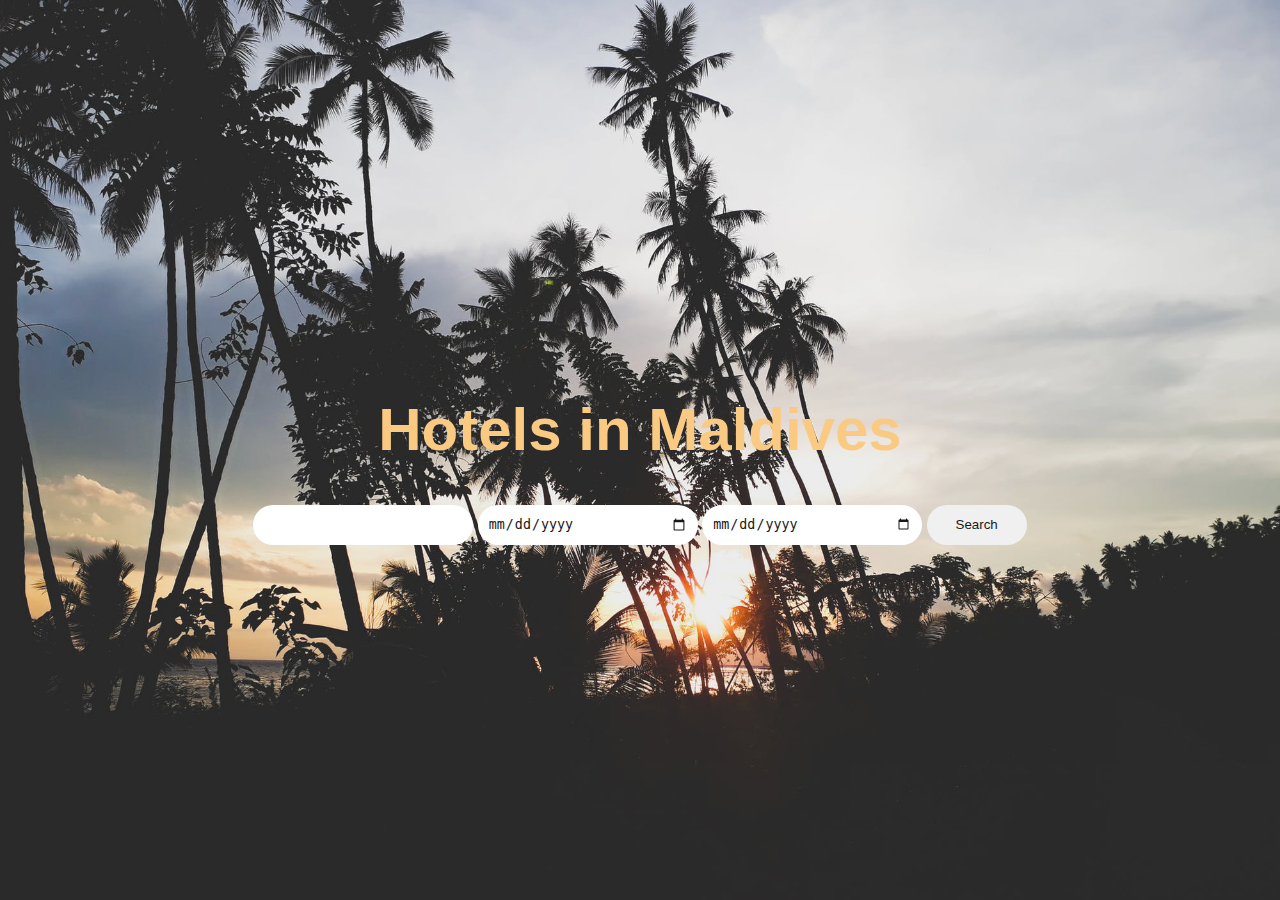
<file: index.html>
<!DOCTYPE html>
<html lang="en">
<head>
    <meta charset="UTF-8">
    <meta name="viewport" content="width=device-width, initial-scale=1.0">
    <link rel="stylesheet" href="index.css">
    
    <title>Document</title>
</head>
<body>
    <div class="header">
        <form>
            <h1>Hotels in Maldives</h1>
            <div class="from-box">
                <input class="from1" type="text" name="username">
                
                <input class="from1" type="date" name="date">
                
                <input class="from1" type="date" name="date">
                
                <button  class="search-btn"  type="submit" name="search"><a href="project-hotel.html">Search</a></button>
                
            </div>
        </form>
    </div>
</body>
</html>
</file>
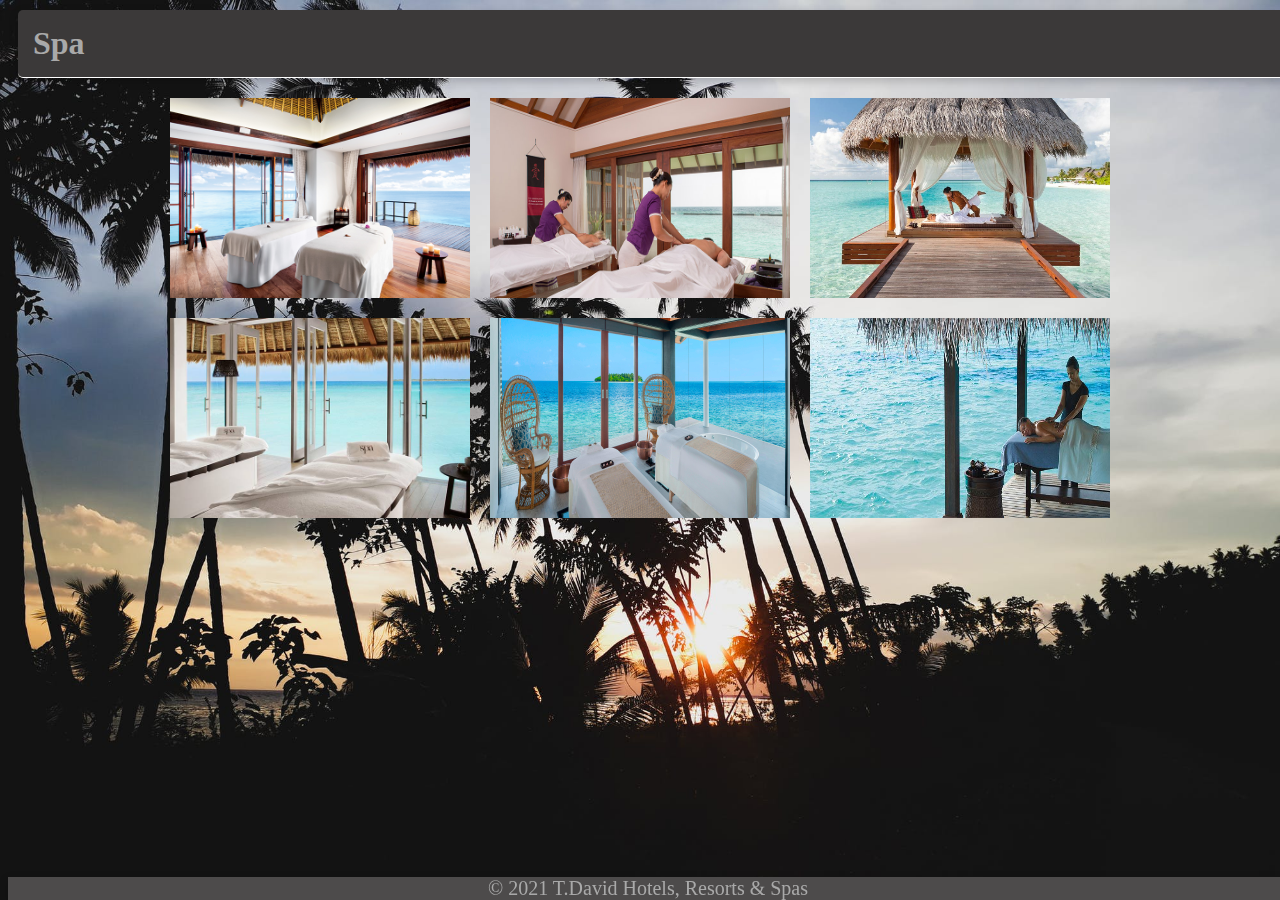
<file: index2.html>
<!DOCTYPE html>
<html lang="en">

<head>
    <meta charset="UTF-8">
    <meta name="viewport" content="width=device-width, initial-scale=1.0">
    <link rel="stylesheet" href="index2.css">
    <title>Document</title>
</head>

<body>
    <header>
        <h1> Spa</h1>
    </header>

    <body>



        <div id="targil">

            <div class="img img1">
                <img  src="20190124162926seuwllgn.4xy.jpg" width="300px" height="200px">

            </div>

            <div class="img img2">
                <img src="Veligandu-Spa-800x450-1.jpg" width="300px" height="200px">


            </div>

            <div class="img img3">
                <img src="f449120f545abcea080b364a58d04ef6.jpg" width="300px" height="200px">


            </div>
            <div class="img img4">
                <img src="2-Maldives-Cheval-Blanc-spa-island-z.jpg" width="300px" height="200px">

            </div>

            <div class="img img5">
                <img src="mlewi-spa-suitejacuzzi-4123-hor-feat.jpg" width="300px" height="200px">

            </div>

            <div class="img img6">
                <img src="SLMD-Chi-The-Spa.jpg" width="300px" height="200px">

            </div>

        </div>

        </div>
        <br><br>
        <footer>
            © 2021 T.David Hotels, Resorts & Spas
        </footer>
    </body>

</html>
</file>
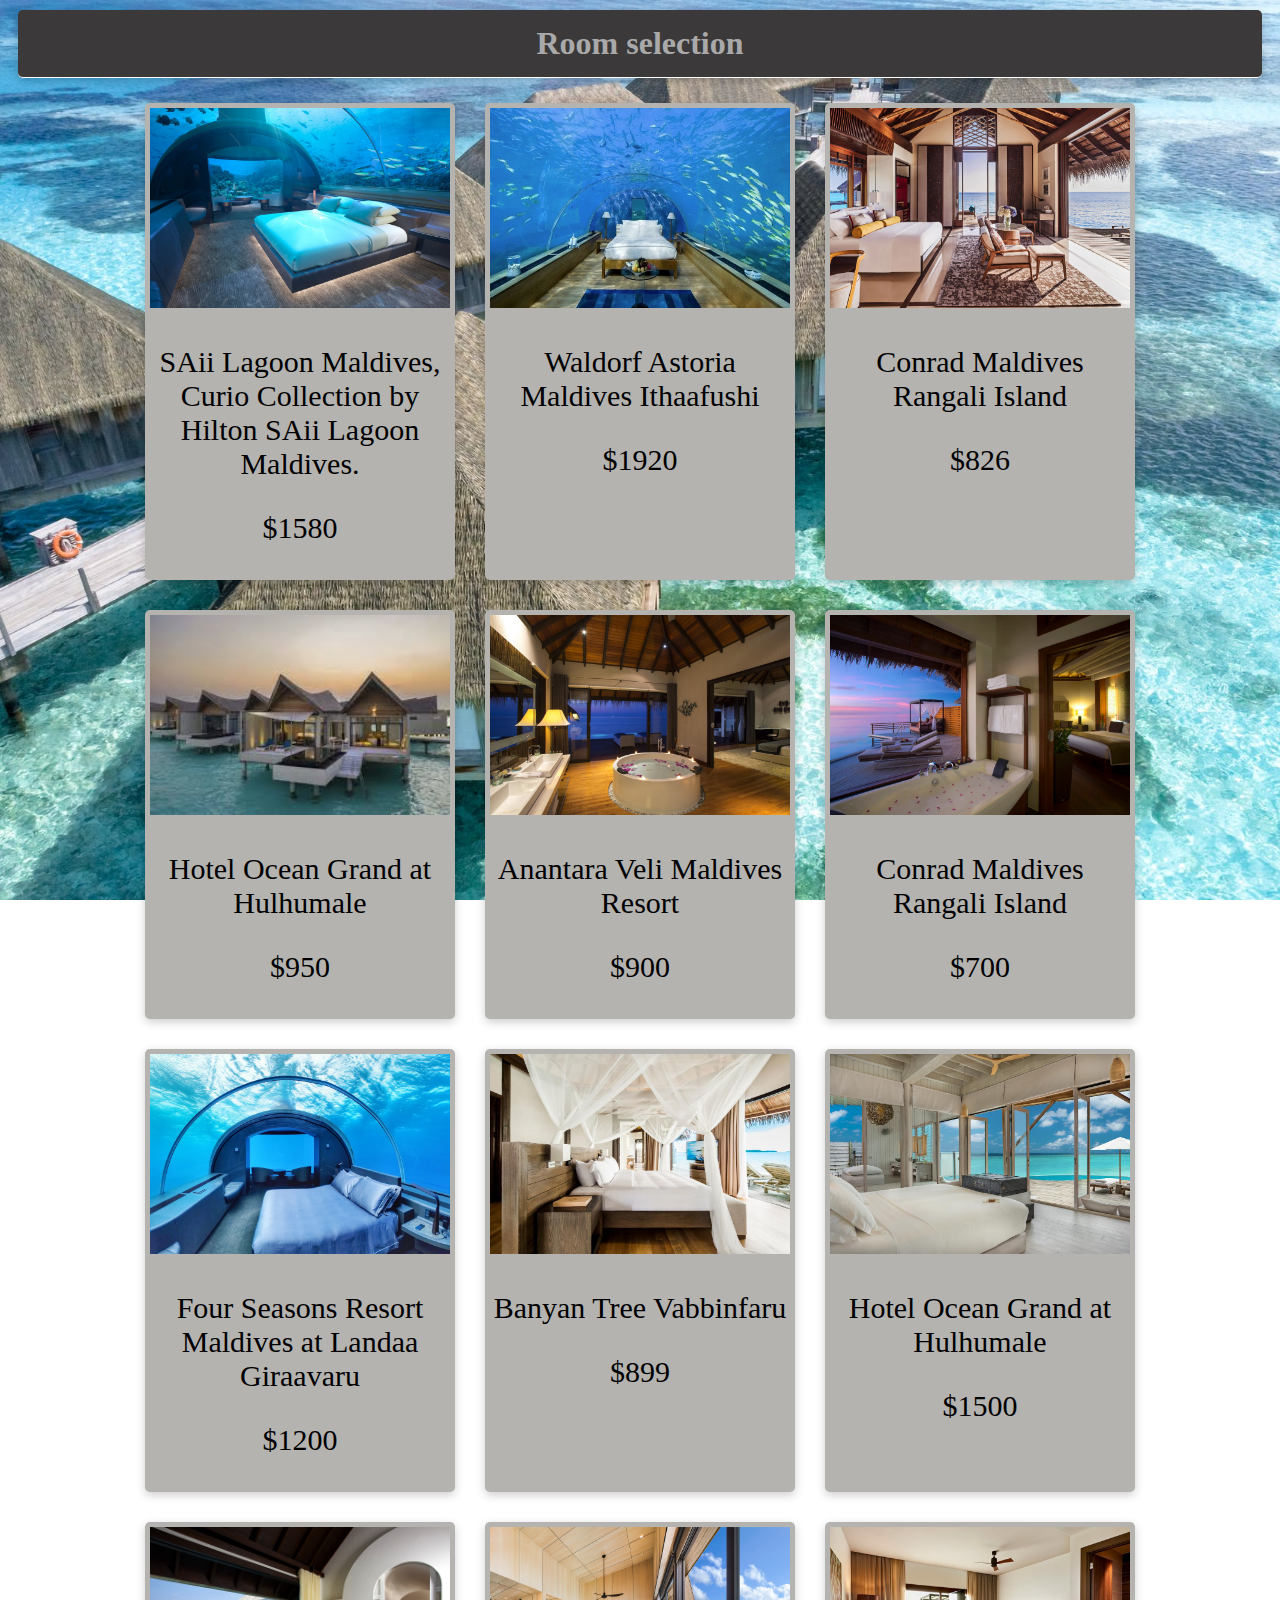
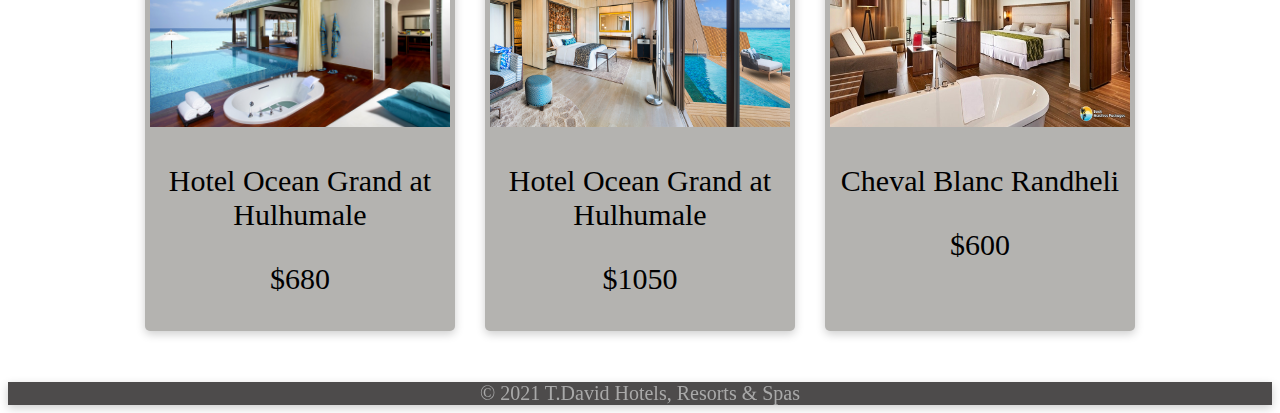
<file: room.html>
<!DOCTYPE html>
<html lang="en">

<head>
    <meta charset="UTF-8">
    <meta name="viewport" content="width=device-width, initial-scale=1.0">
    <title>Document</title>
    <link rel="stylesheet" href="room.css">
</head>
<header>
    <h1> Room selection</h1>
    
</header>

<body>

    

    <div id="targil">

        <div class="img">
            <img src="img/room1.jpg" width="300px" height="200px">
            <p>SAii Lagoon Maldives, Curio Collection by Hilton
                SAii Lagoon Maldives. </p>
                <p>$1580</p>

        </div>

        <div class="img">
            <img src="img/room2.jpg" width="300px" height="200px">
            <p>Waldorf Astoria Maldives Ithaafushi</p>
             <p>$1920</p>

        </div>

        <div class="img">
            <img src="img/room3.webp" width="300px" height="200px">
            <p>Conrad Maldives Rangali Island</p>
            <p>$826</p>


        </div>
        <div class="img">
            <img src="img/images (4).jpeg" width="300px" height="200px">
            <p>Hotel Ocean Grand at Hulhumale</p>
            <p>$950</p>
        </div>

        <div class="img">
            <img src="img/room5.jpg" width="300px" height="200px">
            <p>Anantara Veli Maldives Resort</p>
            <p>$900</p>
        </div>

        <div class="img">
            <img src="img/room6.jpeg" width="300px" height="200px">
            <p>Conrad Maldives Rangali Island</p>
            <p>$700</p>
        </div>

        <div class="img">
            <img src="img/room7.jpg" width="300px" height="200px">
            <p>Four Seasons Resort Maldives at Landaa Giraavaru</p>
            <p>$1200</p>
        </div>

        <div class="img">
            <img src="img/room8.jpg" width="300px" height="200px">
            <p>Banyan Tree Vabbinfaru</p>
            <p>$899</p>
        </div>

        <div class="img">
            <img src="img/room9.jpg" width="300px" height="200px">
            <p>Hotel Ocean Grand at Hulhumale</p>
            <p>$1500</p>

        </div>
        <div class="img">
            <img src="img/room10.jpg" width="300px" height="200px">
            <p>Hotel Ocean Grand at Hulhumale</p>
            <p>$680</p>

        </div>
        <div class="img">
            <img src="img/room11.jpg" width="300px" height="200px">
            <p>Hotel Ocean Grand at Hulhumale</p>
            <p>$1050</p>

        </div>

        <div class="img">
            <img src="img/room12.jpeg" width="300px" height="200px">
            <p>Cheval Blanc Randheli</p>
            <p>$600</p>
        </div>
    </div>

    </div>
    <br><br>
    <footer>
        © 2021 T.David Hotels, Resorts & Spas
    </footer>



</body>

</html>
</file>
<file: index.css>
body{
    margin: 0;
    padding: 0;
    
}
.header{
    height: 100vh;
    background-image:  url(pexels-photo-797666.jpeg);
    opacity: 90%;
    background-size: cover;
    background-position: center;
    display: flex;
    justify-content: center;
    align-items: center;
    font-family: sans-serif;
}

.from1 {
    height: 20px;
    padding: 10px;
    border-radius: 20px;
    width: 200px;
    border: none;
    
}
.search-btn{
    border-radius: 20px;
    width: 100px;
    height: 40px;
    border: none;
    

}
.search-btn a{
    text-decoration: none;
    color: black;
}
h1{
    display: flex;
    justify-content: center;
    color: rgb(250, 197, 117);
    font-size: 60px;
    text-shadow: gray ;

}
@media (max-width: 360px){}
</file>
<file: index2.css>
body{
    background-image: url(pexels-photo-797666.jpeg);
    background-repeat: no-repeat;
    background-attachment: fixed;
    background-size: cover;
}
h1{
    
    background-color: rgb(59, 57, 57);
    padding: 15px;
    margin: 10px;
    border-bottom: 1px solid white;
    border-radius: 5px;
    box-shadow: 0px 3px 10px rgba(0, 0, 0, 0.2);
    color: darkgrey;
    position: sticky;
    width: 100%;
}

#targil{
    display: flex;
    flex-wrap: wrap;
    justify-content: center;
    
   
}
.img{
    display: flex;
    background: rgb(253, 253, 251);
    justify-content: center;
    flex-direction: space-around;
    margin: 10px;
    animation: hotel 5s 1;   
}
@keyframes hotel{
    0%{

        transform: translateY(300px);
    }
  
    50%{
        transform: translateY(150px);
    }
    100%{
        transform: translateY(0);
    }
}
.img:hover{
    transform: scale(1.2);
    transition:all 1s linear;
    

}
footer{
    background-color: rgb(77, 75, 75);
    justify-content: center;
    text-align: center;
    box-shadow: 0px 3px 10px rgba(0, 0, 0, 0.2);
    color: darkgrey;
    font-size: 20px;
    flex-direction: column;
    position: fixed;
    bottom: 0;
    width: 100%;

}
@media (max-width: 375px){
    .img:hover{
        transform: scale(1.1);
        transition:all 1s linear;
    }
}
</file>
<file: room.css>
body{
    background-image: url(/img/pexels-photo-1287460.jpeg);
    background-repeat: no-repeat;
    background-attachment: fixed;
    background-size: cover;
    
}
h1{
    
    background-color: rgb(59, 57, 57);
    padding: 15px;
    margin: 10px;
    border-bottom: 1px solid white;
    justify-content: center;
    border-radius: 5px;
    text-align: center;
    box-shadow: 0px 3px 10px rgba(0, 0, 0, 0.2);
    color: darkgrey;
}

#targil{
    display: flex;
    flex-wrap: wrap;
    justify-content: center;
    
   
}
.img{
    background: rgb(180, 179, 176);
    color: black;
    padding: 5px;
    font-size: 30px;
    margin: 15px;
    box-shadow: 0px 3px 10px rgba(0, 0, 0, 0.2);
    width: 300px;
    justify-content: center;
    border-radius: 5px;
    text-align: center;
    
    
}
.img:hover{
    transform: scale(1.5);
    transition:all 1s linear;
    

}
footer{
    background-color: rgb(77, 75, 75);
    justify-content: center;
    text-align: center;
    box-shadow: 0px 3px 10px rgba(0, 0, 0, 0.2);
    color: darkgrey;
    font-size: 20px;
    flex-direction: column;
    position: sticky;
    top: 0;

}
@media (max-width: 375px){
    .img:hover{
        transform: scale(1.1);
        transition:all 1s linear;
    }
}
</file>
